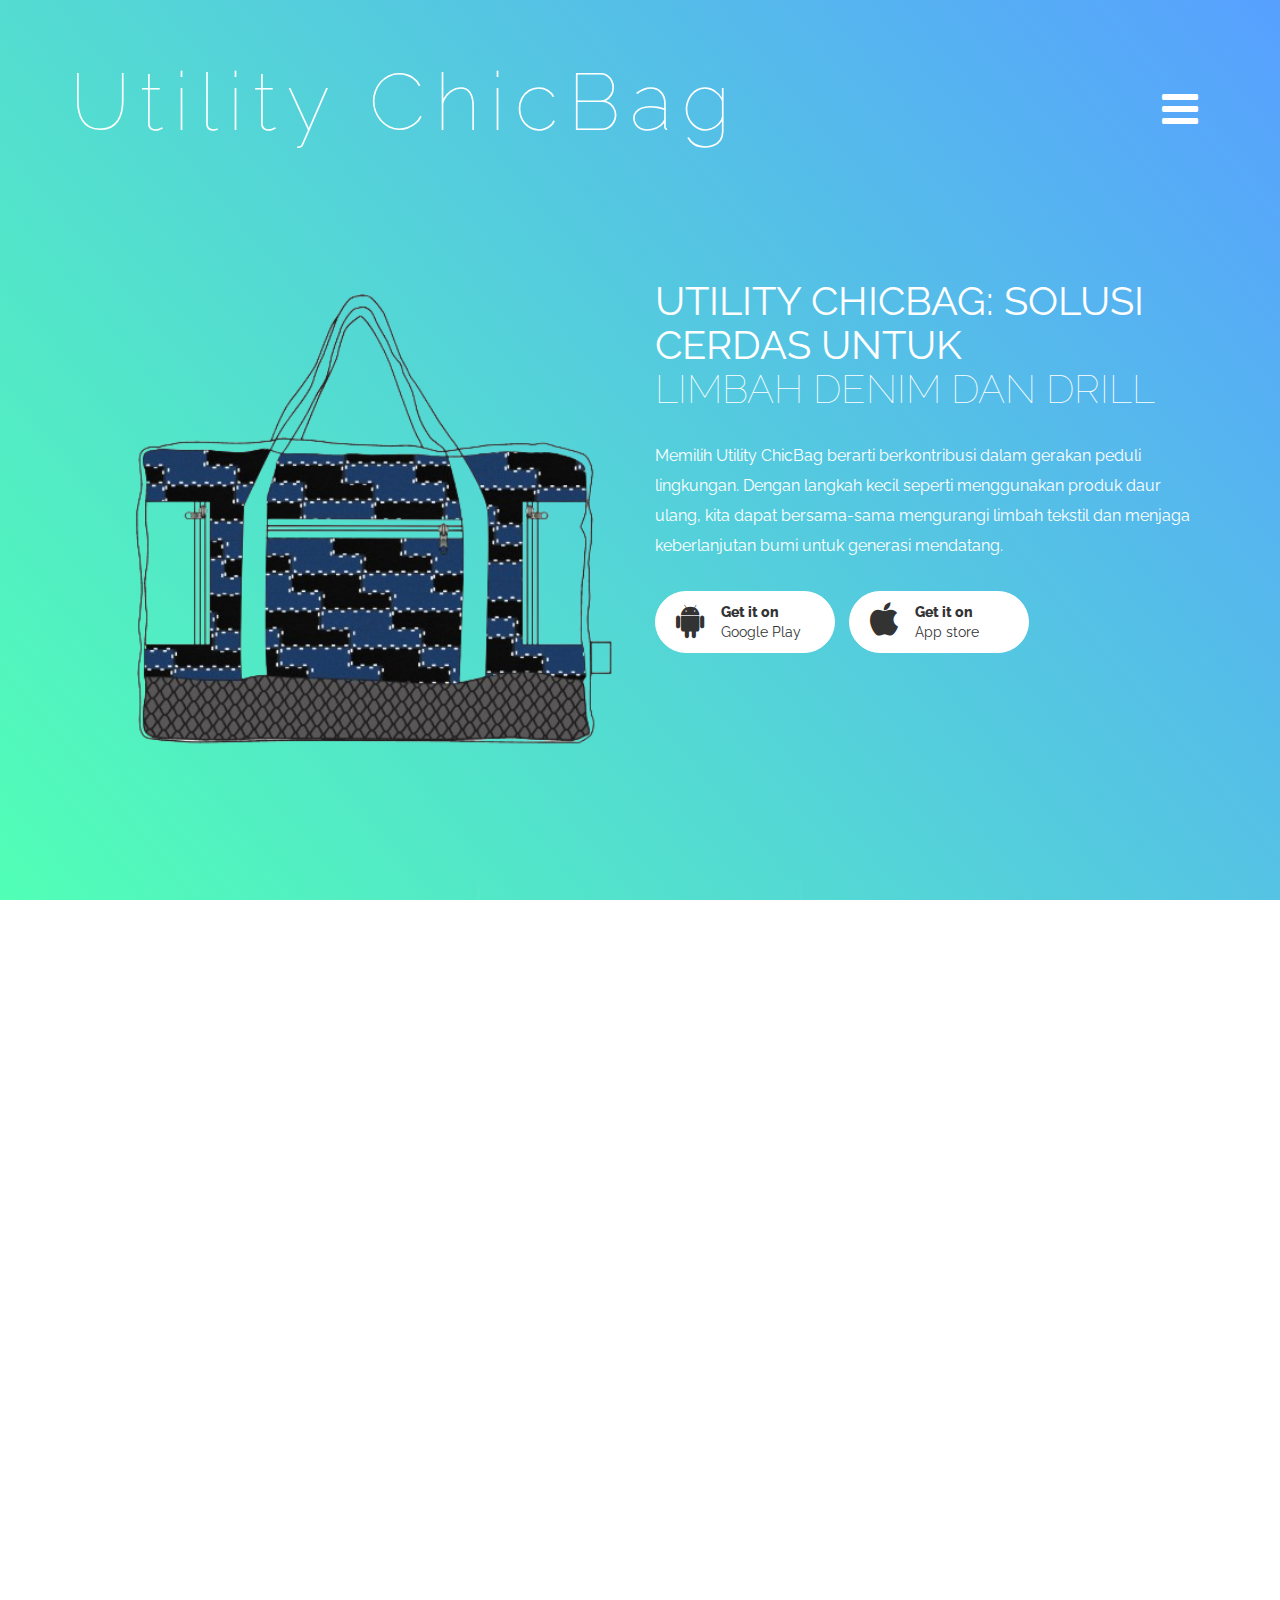
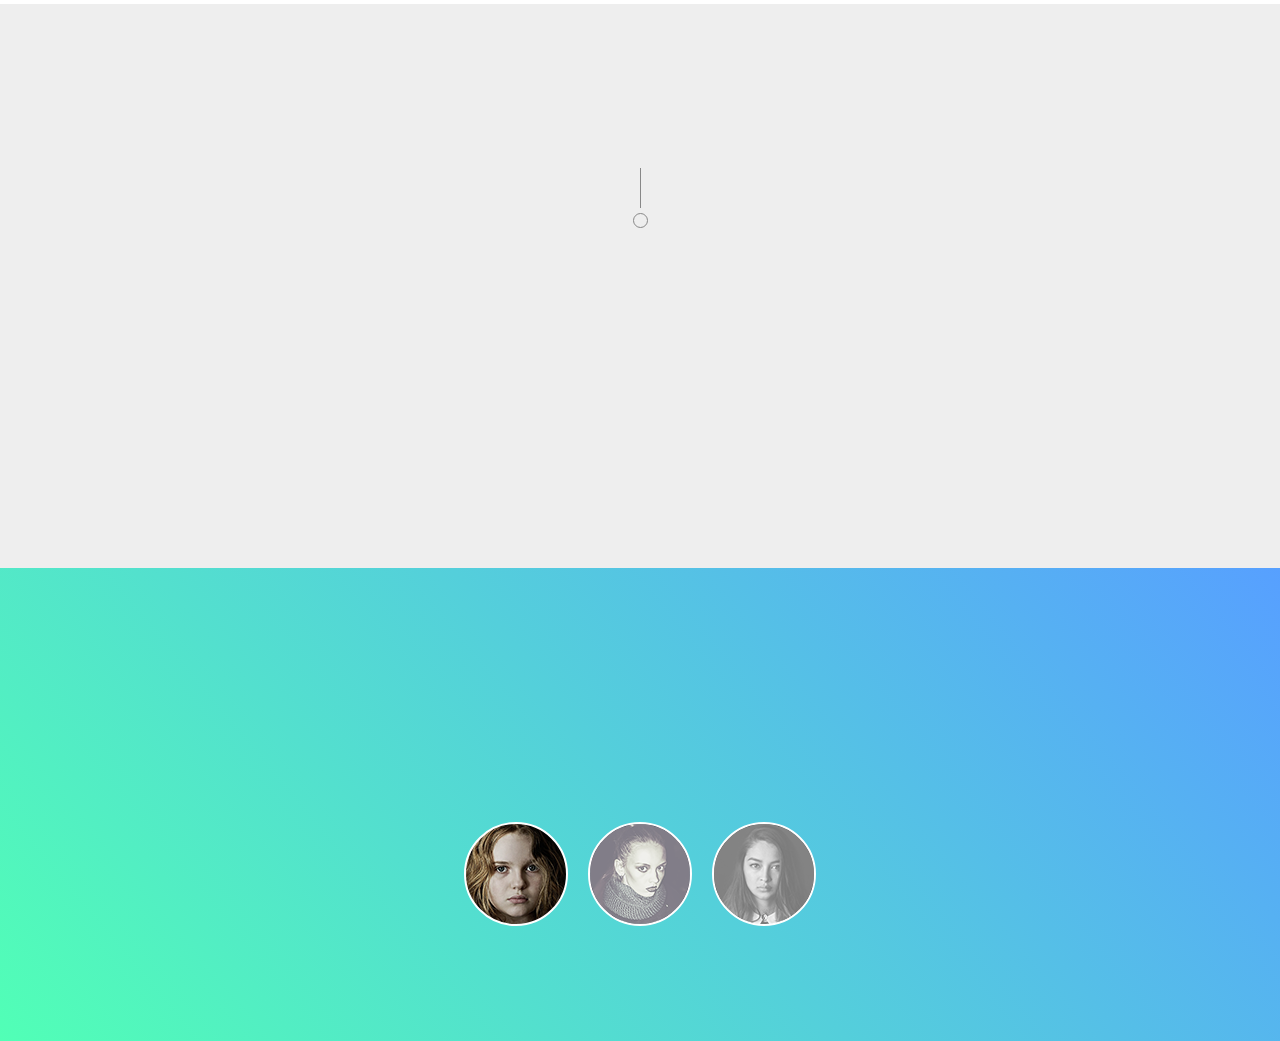
<file: index.html>
<!DOCTYPE html>
<html lang="en">
<head>

    <meta charset="utf-8">
    <meta http-equiv="X-UA-Compatible" content="IE=edge">
    <meta name="viewport" content="width=device-width, initial-scale=1">

    <title>Utility ChicBag</title>

    
    <link rel="stylesheet" href="css/bootstrap.min.css">
    <link rel="stylesheet" href="css/font-awesome.min.css">
    <link rel="stylesheet" href="css/owl.carousel.css">
    <link rel="stylesheet" href="css/owl.theme.css">
    <link rel="stylesheet" href="css/nivo-lightbox/nivo-lightbox.css">
    <link rel="stylesheet" href="css/nivo-lightbox/nivo-lightbox-theme.css">
    <link rel="stylesheet" href="css/animate.css">
    <link rel="stylesheet" href="css/style.css">


    <script src="js/modernizr.custom.js"></script>

</head>

<body>

    <a href="#header" id="back-to-top" class="top"><i class="fa fa-chevron-up"></i></a>
    <!-- HHHHHHHHHHHHHHHHHH        Preloader          HHHHHHHHHHHHHHHH -->
    <!-- <div id="preloader"></div> -->
    <!-- HHHHHHHHHHHHHHHHHH        Header          HHHHHHHHHHHHHHHH -->
    <section id="header" class="header">
        <div class="top-bar">
            <div class="container">
                <div class="navigation" id="navigation-scroll">
                        <div class="row">
                            <div class="col-md-11 col-xs-10">
                                <a href="index.html"><span id="logo"><strong class="strong"></strong>Utility ChicBag</span></a>
                            </div>
                            <div class="col-md-1 col-xs-2">
                                <p class="nav-button">
                                    <button id="trigger-overlay" type="button">
                                    <i class="fa fa-bars"></i>
                                    </button>
                                </p>
                            </div>
                        </div><!-- /.row -->
                    </div><!-- /.navigation -->
                </div><!--/.container-->
            </div><!--/.top-bar-->

        <div class="container">
            <div class="starting">
                <div class="row">
                    <div class="col-md-6">
                        <img src="TAS-removebg-preview.png" alt="LUCY" class="wow flipInY animated animated">
                    </div>
                    <div class="col-md-6">
                        <div class="banner-text">
                             <h2 class="animation-box wow bounceIn animated"><strong class="strong">Utility ChicBag: Solusi Cerdas untuk </strong><br>
                                Limbah Denim dan Drill</h2>
                            <p>
                                Memilih Utility ChicBag berarti berkontribusi dalam gerakan peduli lingkungan. Dengan langkah kecil seperti menggunakan produk daur ulang, kita dapat bersama-sama mengurangi limbah tekstil dan menjaga keberlanjutan bumi untuk generasi mendatang.
                            </p>
                            <a href="#" class="btn btn-download wow animated fadeInLeft">
                            <i class="fa fa-android pull-left"></i>
                            <strong>Get it on</strong>
                            <br/>Google Play </a>
                            <a href="#" class="btn btn-download wow animated fadeInRight">
                            <i class="fa fa-apple pull-left"></i>
                            <strong>Get it on</strong>
                            <br/>App store </a>   
                        </div> <!-- /.banner-text -->
                    </div>
                </div>
            </div>
            <!-- /.starting -->
        </div>
        <!-- /.container -->
    </section>
    <!-- /#header -->

   

    <!-- HHHHHHHHHHHHHHHHHH        Bigfeature         HHHHHHHHHHHHHHHH -->
    <section id="bigfeatures" class="img-block-3col wrapper">

        <div class="container">

            <div class="row">
                <div class="col-sm-4">
                    <ul class="item-list-right item-list-big">
                        <li class="wow fadeInLeft animated"> <i class="fa fa-film"></i> 
                            <h3>Ramah Lingkungan</h3>
                            <p>Utility ChicBag dibuat dari limbah denim dan drill yang didaur ulang, sehingga membantu mengurangi pencemaran lingkungan. Dengan memilih produk ini, Anda turut serta dalam upaya mengurangi limbah tekstil dan mendukung keberlanjutan ekosistem</p>
                        </li>
                        <li class="wow fadeInLeft animated"> <i class="fa fa-bolt"></i> 
                            <h3>Multifungsi dan Praktis</h3>
                            <p>Tas ini dirancang untuk berbagai kebutuhan, mulai dari membawa sepatu, perlengkapan olahraga, hingga barang-barang sehari-hari. Dengan desain yang fleksibel, Utility ChicBag cocok digunakan oleh siapa saja, baik untuk ke kantor, sekolah, maupun saat traveling</p>
                        </li>
                       
                    </ul>
                </div>
                <div class="col-sm-4 col-sm-push-4">
                    <ul class="item-list-left item-list-big">
                        <li class="wow fadeInRight animated"> <i class="fa fa-life-ring"></i>
                            <h3>Tahan Lama dan Kuat</h3>
                            <p>Denim dan drill dikenal sebagai bahan yang kuat dan tahan lama. Dengan pemrosesan yang tepat, Utility ChicBag memiliki daya tahan tinggi dan dapat digunakan dalam jangka waktu yang lama, mengurangi kebutuhan akan tas sekali pakai yang cepat rusak.</p>
                        </li>
                        <li class="wow fadeInRight animated"> <i class="fa fa-lock"></i>
                            <h3>Fashionable dan Unik</h3>
                            <p>Selain fungsional, tas ini juga memiliki desain yang menarik dan stylish. Setiap tas memiliki karakter unik karena dibuat dari bahan daur ulang dengan motif dan tekstur yang berbeda-beda, menjadikannya produk eksklusif yang tidak pasaran.</p>
                        </li>
                      
                    </ul>
                </div>
                <div class="col-sm-4 col-sm-pull-4 text-center">
                    <div class="animation-box wow bounceIn animated">
                        <img class="highlight-left wow animated" src="img/spark.png" height="192" width="48" alt=""> 
                        <img class="highlight-right wow animated" src="img/spark.png" height="192" width="48" alt="">
                        <img class="screen" src="TAS-removebg-preview.png" alt="" height="581" width="300">
                    </div>
                </div>
            </div>
        </div> <!-- /.container -->
    </section> <!-- /#bigfeatures -->

    <!-- HHHHHHHHHHHHHHHHHH        Speciality         HHHHHHHHHHHHHHHH -->
    <div id="speciality" class="wrapper">
        <div class="container">
            <h2 class="animation-box wow bounceIn animated">Tips Fashion dengan Utility ChicBag</h2>
            <div class="virticle-line"></div>
            <div class="circle"></div>
            <div class="row">
                <div class="col-sm-4 wow animated fadeInLeft">
                    <div class="special-icon">
                        <i class="fa fa-rocket"></i>
                    </div>
                    <h3>Gaya Kasual:</h3>
                    <p>Padukan Utility ChicBag dengan jeans dan kaos polos untuk tampilan santai yang tetap stylish.</p>
                </div>
                <div class="col-sm-4 animation-box wow bounceIn animated">
                    <div class="special-icon">
                        <i class="fa fa-usd"></i>
                    </div>
                    <h3>Tampilan Sporty</h3>
                    <p>Gunakan tas ini untuk membawa perlengkapan olahraga dan kenakan dengan pakaian aktif seperti legging dan sneakers.

                    </p>
                </div>
                <div class="col-sm-4 wow animated fadeInRight">
                    <div class="special-icon">
                        <i class="fa fa-cogs"></i>
                    </div>
                    <h3>Look Semi-Formal:</h3>
                    Kombinasikan dengan blazer dan celana chino untuk tampilan profesional yang tetap ramah lingkungan.
                </div>
            </div> <!-- /.row -->
        </div> <!-- /.container -->
    </div> <!-- /#speciality -->


    

    <!-- HHHHHHHHHHHHHHHHHHHH    Testimonial    HHHHHHHHHHHHHHHHHHHHHH -->
     <section id="testimonial" class="wrapper">
            <div class="container">
                <div class="row main_content">
                    <div class="col-md-8 col-md-offset-2">
                        <div id="client-speech" class="owl-carousel owl-theme">
                            <div class="item wow animated bounceInUp animated">
                                <!-- <img class="img-circle img-responsive center-block test-img" src="img/test1.png" alt="text"> -->
                                <p class="client-comment text-center">
                                    Industri tekstil adalah salah satu penyumbang limbah terbesar di dunia. Dengan meningkatnya produksi denim dan drill, limbah yang dihasilkan juga bertambah. Utility ChicBag hadir sebagai solusi dalam mengurangi dampak negatif industri fashion terhadap lingkungan. Dengan menggunakan bahan daur ulang, produk ini membantu mengurangi limbah, menghemat sumber daya, serta mengedukasi masyarakat tentang pentingnya fashion berkelanjutan.
                                </p>
                                <div class="row text-center">
                                    <p class="client-name text-center"></p>
                                </div>
                            </div>
                            <div class="item wow animated bounceInUp animated">
                                <!-- <img class="img-circle img-responsive center-block test-img" src="img/test2.png" alt="text"> -->
                                <p class="client-comment text-center">
                                    Industri tekstil adalah salah satu penyumbang limbah terbesar di dunia. Dengan meningkatnya produksi denim dan drill, limbah yang dihasilkan juga bertambah. Utility ChicBag hadir sebagai solusi dalam mengurangi dampak negatif industri fashion terhadap lingkungan. Dengan menggunakan bahan daur ulang, produk ini membantu mengurangi limbah, menghemat sumber daya, serta mengedukasi masyarakat tentang pentingnya fashion berkelanjutan.
                                </p>
                                <div class="row text-center">
                                    <p class="client-name text-center"></p>
                                </div>
                            </div>
                            <div class="item wow animated bounceInUp animated">
                                <!-- <img class="img-circle img-responsive center-block test-img" src="img/test3.png" alt="text"> -->
                                <p class="client-comment text-center">
                                    Industri tekstil adalah salah satu penyumbang limbah terbesar di dunia. Dengan meningkatnya produksi denim dan drill, limbah yang dihasilkan juga bertambah. Utility ChicBag hadir sebagai solusi dalam mengurangi dampak negatif industri fashion terhadap lingkungan. Dengan menggunakan bahan daur ulang, produk ini membantu mengurangi limbah, menghemat sumber daya, serta mengedukasi masyarakat tentang pentingnya fashion berkelanjutan.
                                </p>
                                <div class="row text-center">
                                    <p class="client-name text-center"></p>
                                </div>
                            </div>
                        </div>
                    </div>
                </div>
            </div>  
        </section>  <!-- clients -->

    <!-- HHHHHHHHHHHHHHHHHH      Development Team      HHHHHHHHHHHHHHHH -->

    



    
    


    <!-- HHHHHHHHHHHHHHHHHH        Open/Close          HHHHHHHHHHHHHHHH -->
    <div class="overlay overlay-hugeinc">
        <button type="button" class="overlay-close">Close</button>
        <nav>
        <ul>
            <li class="hideit"><a href="#header">Home</a></li>
            <li class="hideit"><a href="#bigfeatures">Feature</a></li>
            <li class="hideit"><a href="#speciality">Speciality</a></li>
            <li class="hideit"><a href="#gallery">Gallery</a></li>
            <li class="hideit"><a href="#testimonial">Testimonial</a></li>
            <!-- <li class="hideit"><a href="#team">Team</a></li> -->
            <li class="hideit"><a href="#contact">Contact Us</a></li>
        </ul>
        </nav>
    </div>
    <script src="js/jquery-1.11.2.min.js"></script>
    <script src="js/wow.min.js"></script>
    <script src="js/owl-carousel.js"></script>
    <script src="js/nivo-lightbox.min.js"></script>
    <script src="js/smoothscroll.js"></script>
    <!--<script src="js/jquery.ajaxchimp.min.js"></script>-->
    <script src="js/bootstrap.min.js"></script>
    <script src="js/classie.js"></script>
    <script src="js/script.js"></script>
    <script>
        new WOW().init();
    </script>
    <script>
        $(document).ready(function(){
            $(".hideit").click(function(){
                $(".overlay").hide();
            });
            $("#trigger-overlay").click(function(){
                $(".overlay").show();
            });
        });
    </script>
    <script>
        $(document).ready(function(){

          var kawa = $('.top-bar');
          var back = $('#back-to-top');
          function scroll() {
             if ($(window).scrollTop() > 700) {
                kawa.addClass('fixed');
                back.addClass('show-top');

             } else {
                kawa.removeClass('fixed');
                back.removeClass('show-top');
             }
          }

          document.onscroll = scroll;
        });
    </script>
    <!--HHHHHHHHHHHH        Smooth Scrooling     HHHHHHHHHHHHHHHH-->
    <script>
        $(function() {
          $('a[href*=#]:not([href=#])').click(function() {
            if (location.pathname.replace(/^\//,'') == this.pathname.replace(/^\//,'') && location.hostname == this.hostname) {
              var target = $(this.hash);
              target = target.length ? target : $('[name=' + this.hash.slice(1) +']');
              if (target.length) {
                $('html,body').animate({
                  scrollTop: target.offset().top
                }, 1000);
                return false;
              }
            }
          });
        });
    </script>
</body>
</html>
</file>
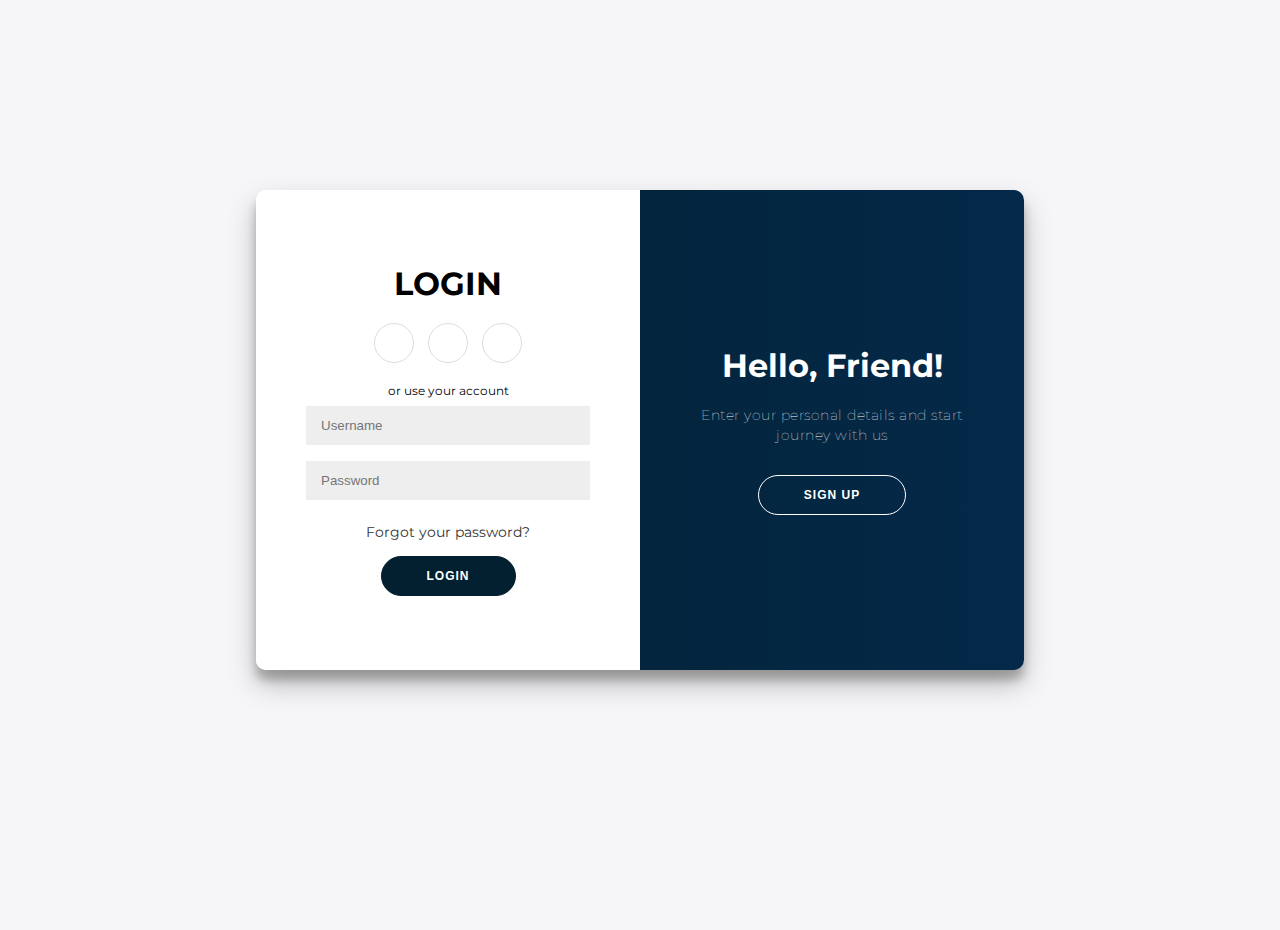
<file: Login.html>
<!DOCTYPE html>
<html lang="en">
<head>
    <meta charset="UTF-8">
    <meta name="viewport" content="width=device-width, initial-scale=1.0">
    <link rel="stylesheet" href="Login.css">
    <title>Login & Signup</title>
</head>
<body>
<div class="container" id="container">
    <div class="form-container sign-up-container" id="sign-up-container">
        <form action="Login.html" method="POST">
            <h1>Create Account</h1>
            <span>or use your email for registration</span><br><b></b>
            <input type="text" placeholder="Name" name="NamaLengkap" required />
            <input type="text" placeholder="Username" name="Username" required />
            <input type="password" placeholder="Password" name="Password" required />
            <input type="password" placeholder="Confirm Password" name="ConfirmPassword" required /><br>
            <button type="submit" name="signup">Sign Up</button>
        </form>
    </div>
    <div class="form-container sign-in-container" id="sign-in-container">
        <form id="loginForm" action="#" method="POST">
            <h1>LOGIN</h1>
            <div class="social-container">
                <a href="#" class="social"><i class="fab fa-facebook-f"></i></a>
                <a href="#" class="social"><i class="fab fa-google-plus-g"></i></a>
                <a href="#" class="social"><i class="fab fa-linkedin-in"></i></a>
            </div>
            <span>or use your account</span>
            <input type="text" id="loginUsername" placeholder="Username" name="Username" required />
            <input type="password" id="loginPassword" placeholder="Password" name="Password" required />
            <a href="#">Forgot your password?</a>
            <button type="button" id="loginButton" name="login">LOGIN</button>
        </form>
    </div>
    <div class="overlay-container">
        <div class="overlay">
            <div class="overlay-panel overlay-left">
                <h1>Welcome Back!</h1>
                <p>To keep connected with us please login with your personal info</p>
                <button class="ghost" id="signIn">Sign In</button>
            </div>
            <div class="overlay-panel overlay-right">
                <h1>Hello, Friend!</h1>
                <p>Enter your personal details and start journey with us</p>
                <button class="ghost" id="signUp">Sign Up</button>
            </div>
        </div>
    </div>
</div>

<script>
    // Fungsi untuk menangani login
    document.getElementById('loginButton').addEventListener('click', function () {
        // Ambil nilai input username dan password
        const username = document.getElementById('loginUsername').value;
        const password = document.getElementById('loginPassword').value;

        // Contoh validasi sederhana
        if (username === "user" && password === "user") {
            // Jika login berhasil, arahkan ke Home.html
            window.location.href = "Home.html";
        } else {
            // Jika login gagal, tampilkan pesan error
            alert("Username atau password salah!");
        }
    });
</script>

<script src="login.js"></script>
</body>
</html>
</file>
<file: css/style.css>
/*HHHHHHHHHHHHHHHHHHHHHHHHHHHHHHHHHHHHHHH
HH				Imports
HHHHHHHHHHHHHHHHHHHHHHHHHHHHHHHHHHHHHHH*/
@import url(http://fonts.googleapis.com/css?family=Raleway:400,100,300,500,700);


/*HHHHHHHHHHHHHHHHHHHHHHHHHHHHHHHHHHHHHHH
HH				Global
HHHHHHHHHHHHHHHHHHHHHHHHHHHHHHHHHHHHHHH*/
body{
	font-family: Raleway;
    position: relative;
}
.top{
    display: none;
    background: rgb(81, 255, 182);
    color: #fff;
    padding: 5px 10px;
    font-size: 22px;
    position: fixed;
    bottom: 45px;
    right: 35px;
}
.show-top{
    display: block;
    z-index: 99;
    transition: 2s;
}
.top:hover{
    background: rgb(87, 160, 255);
}
h1{
	font-weight: 100;
	font-size: 40px;
	text-transform: uppercase;
	color: #fff;
	letter-spacing: 10px;
}
 h2{
	font-weight: 100;
	font-size: 40px;
	text-transform: uppercase;
	color: #fff;
}
ul{
    list-style: none;
}
#trigger-overlay:hover, a:focus, a:hover {
	color: inherit;
	text-decoration: none;
    transition: .8s;
}
p{
	font-size: 16px;
}
.wrapper{
	padding: 75px 0px;
}

.virticle-line{
    height: 40px;
    width: 1px;
    background: #888;
    margin: 15px auto 5px;
}
.circle{
    height: 15px;
    width: 15px;
    border: 1px solid #888;
    border-radius: 100%;
    margin: 0px auto 50px;
}
/*HHHHHHHHHHHHHHHHHHHHHHHHHHHHHHHH
HH 		Overlay style
HHHHHHHHHHHHHHHHHHHHHHHHHHHHHHHH*/
.overlay {
	position: fixed;
	width: 100%;
	height: 100%;
	top: 0;
	left: 0;
    z-index: 9999;
	background: linear-gradient(50deg, rgb(81, 255, 182), rgb(87, 160, 255));
}
.overlay .overlay-close {
    width: 50px;
    height: 50px;
    position: absolute;
    right: 110px;
    top: 85px;
	overflow: hidden;
	border: none;
	background: url(../img/cross.png) no-repeat center center;
	text-indent: 200%;
	color: transparent;
	outline: none;
	z-index: 100;
}
.overlay nav {
	text-align: center;
	position: relative;
	top: 50%;
	height: 60%;
	font-size: 54px;
	-webkit-transform: translateY(-50%);
	transform: translateY(-50%);
}
.overlay ul {
	list-style: none;
	padding: 0;
	margin: 0 auto;
	display: inline-block;
	height: 100%;
	position: relative;
}
.overlay ul li {
	display: block;
	height: 20%;
	height: calc(100% / 5);
	min-height: 54px;
}
.overlay ul li a {
	font-weight: 300;
	display: block;
	color: #fff;
	-webkit-transition: color 0.2s;
	transition: color 0.2s;
}
.overlay ul li a:hover,
.overlay ul li a:focus {
	color: #e3fcb1;
}
.overlay-hugeinc {
	opacity: 0;
	visibility: hidden;
	-webkit-transition: opacity 0.5s, visibility 0s 0.5s;
	transition: opacity 0.5s, visibility 0s 0.5s;
}
.overlay-hugeinc.open {
	opacity: 1;
	visibility: visible;
	-webkit-transition: opacity 0.5s;
	transition: opacity 0.5s;
}
.overlay-hugeinc nav {
	-webkit-perspective: 1200px;
	perspective: 1200px;
}
.overlay-hugeinc nav ul {
	opacity: 0.4;
	-webkit-transform: translateY(-25%) rotateX(35deg);
	transform: translateY(-25%) rotateX(35deg);
	-webkit-transition: -webkit-transform 0.5s, opacity 0.5s;
	transition: transform 0.5s, opacity 0.5s;
}
.overlay-hugeinc.open nav ul {
	opacity: 1;
	-webkit-transform: rotateX(0deg);
	transform: rotateX(0deg);
}
.overlay-hugeinc.close nav ul {
	-webkit-transform: translateY(25%) rotateX(-35deg);
	transform: translateY(25%) rotateX(-35deg);
}

/*HHHHHHHHHHHHHHHHHHHHHHHHHHHHHHHHHHHHHHH
HH              Preloader
HHHHHHHHHHHHHHHHHHHHHHHHHHHHHHHHHHHHHHH*/
#preloader {
    position:fixed;
    left:0;
    top:0;
    z-index:99999999999;
    width:100%;
    height:100%;
    overflow:visible;
    background: #fff url('../img/Intersection.gif') no-repeat center center;
    background-size: 100px 100px;
    }

/*HHHHHHHHHHHHHHHHHHHHHHHHHHHHHHHHHHHHHHH
HH				Header
HHHHHHHHHHHHHHHHHHHHHHHHHHHHHHHHHHHHHHH*/
.header{
	height: 100vh;
	background: linear-gradient(50deg, rgb(81, 255, 182), rgb(87, 160, 255));
    padding: 45px 0px;
}
#logo {
	font-size: 80px;
	letter-spacing: 10px;
	font-weight: 100;
	color: white;
	display: inline-block;
	padding: 0px;
    float: left;
}
a#logo:hover{
	text-decoration: none;
}
.strong{
	font-weight: 400;
}
.header img{
	width: 100%;
}
.top-bar{
    width: 100%;
}
.fixed {
    position: fixed;
    background: rgb(87, 160, 255);
    top: 0;
    z-index: 99;
    transition: 1s;
}
.fixed #logo{
    font-size: 60px;
}
.fixed .nav-button{
    margin: 15px 0px;
}
.nav-button{
	max-width: 600px;
	margin: 35px 0px;
}
.nav-button button{
	border: none;
	outline: none;
	display: inline-block;
	color: #fff;
	border-radius: 0px;
	cursor: pointer;
	background-color: transparent;
	float: right;
	font-size: 42px;
	/*border: 1px solid white;*/
	padding: 0px 12px;
}
.nav-button button:hover{
	color: rgb(87, 160, 255);
	background-color: white;
}
.navbar-white {
      background-color: #fff !important;
      transition: background 0.5s ease-out;
      box-shadow: 0px 0px 10px #39c;
}
.starting img{
	margin-top: 110px;
}
.banner-text{
    margin-top: 100px;
}
.starting p{
	padding: 20px 0px;
	color: #fff;
	line-height: 30px;
}
.btn.btn-download {
    padding: 10px;
    background: white;
    border-radius: 50px;
    width: 180px;
    text-align: left;
    color: #333333;
    border: 1px solid white;
    margin-right: 10px;
}
.btn.btn-download:hover{
    color: #fff;
    background-color: transparent;
}

.btn.btn-download i {
    width: 20px;
    font-size: 36px;
    margin-left: 10px;
    margin-right: 25px;
}

.btn.btn-download strong {
    font-weight: 800;
}
/*HHHHHHHHHHHHHHHHHHHHHHHHHHHHHHHHHHHHHHH
HH              Video
HHHHHHHHHHHHHHHHHHHHHHHHHHHHHHHHHHHHHHH*/
#video{
    text-align: center;
    color: #333;
}
#video h2{
    color: #333;
}
#video p{
    margin-top: 40px;
}
.video{
    margin: 0 auto;
}
/*HHHHHHHHHHHHHHHHHHHHHHHHHHHHHHHHHHHHHHH
HH              Bigfeature
HHHHHHHHHHHHHHHHHHHHHHHHHHHHHHHHHHHHHHH*/
#bigfeatures li i{
    color: #999;
    font-size: 24px;
    text-align: center;
    height: 50px;
    width: 50px;
    border: 1px solid #999;
    border-radius: 100%;
    padding-top: 12px;
}
.item-list-right li {
    padding:0 70px 20px 0;
    position:relative;
    text-align:right;
}
.item-list-right li i {
    font-size:32px;
    position:absolute;
    right:0;
    top:0;
}
.item-list-left li {
    padding:0 0px 20px 60px;
    position:relative;
    text-align:left;
}
.item-list-left li i {
    font-size:32px;
    position:absolute;
    left:0;
    top:0;
}
.item-list-right h3,.item-list-left h3 {
    margin:0 0 25px 0;
    font-weight:300;
}
.item-list-left.item-list-big li {
    padding:0 0px 20px 70px;
}
.item-list-big li i {
    font-size:48px;
}
.item-list-right li:last-child,.item-list-left li:last-child {
    padding-bottom:0;
}
#bigfeatures .screen {
    width: 400px;
    max-width:110%;
    height:auto;
}
#bigfeatures i {
    color:#41A1E1;
}
@media (max-width:1200px) and (min-width:767px) {
    #bigfeatures i {
        display:none;
    }
    .item-list-right.item-list-big li,.item-list-left.item-list-big li {
        padding:0 0px 40px 0px;
    }
}
@media (max-width:992px) and (min-width:767px) {
    .item-list-right.item-list-big li,.item-list-left.item-list-big li {
        font-size:14px;
    }
    .item-list-right h3,.item-list-left h3 {
        font-size:22px;
    }
    .item-list-right li:last-child,.item-list-left li:last-child {
        padding-bottom:0;
    }
}
@media all and (max-width:767px) {
    .item-list-right li i {
        right:auto;
        left:0;
    }
    .item-list-left li:last-child {
        margin-bottom:60px;
    }
}
.animation-box {
    display:inline-block;
    position:relative;
}
@-webkit-keyframes highlight-left {
    0% {
        opacity:0;
        top:100%;
        -webkit-transform:scale(0);
    }
    70% {
        opacity:1;
        -webkit-transform:scale(1);
    }
    100% {
        opacity:0;
        top:0;
        -webkit-transform:scale(0);
    }
}
@keyframes highlight-left {
    0% {
        opacity:0;
        top:100%;
        transform:scale(0);
    }
    70% {
        opacity:1;
        transform:scale(1);
    }
    100% {
        opacity:0;
        top:0;
        transform:scale(0);
    }
}
.highlight-left {
    position:absolute;
    animation:highlight-left 2s ease-in 0s infinite;
    -webkit-animation:highlight-left 2s ease-in 0s infinite;
    left:-5px;
    margin-top:-100px;
}
@-webkit-keyframes highlight-right {
    0% {
        opacity:0;
        top:0;
        -webkit-transform:scale(0)
    }
    70% {
        opacity:1;
        -webkit-transform:scale(1)
    }
    100% {
        opacity:0;
        top:100%;
        -webkit-transform:scale(0)
    }
}
@keyframes highlight-right {
    0% {
        opacity:0;
        top:0;
        transform:scale(0)
    }
    70% {
        opacity:1;
        transform:scale(1)
    }
    100% {
        opacity:0;
        top:100%;
        transform:scale(0)
    }
}
.highlight-right {
    position:absolute;
    animation:highlight-right 2s ease-in 0s infinite;
    -webkit-animation:highlight-right 2s ease-in 0s infinite;
    right:-5px;
    margin-top: -100px;
}

/*HHHHHHHHHHHHHHHHHHHHHHHHHHHHHHHHHHHHHHHHHHHHHHHH
HH              Speciality
HHHHHHHHHHHHHHHHHHHHHHHHHHHHHHHHHHHHHHHHHHHHHHHH*/
#speciality{
    background: #eee;
    text-align: center;
    color: #333;
}
#speciality h2{
    color: #333;
}
#speciality h3{
    text-transform: uppercase;
}
.special-icon{
    color: #888;
    border: 1px solid #888;
    border-radius: 100%;
    width: 50px;
    height: 50px;
    padding-top: 15px;
    display: inline-block;
    margin: 15px 0px;
}
#speciality .container .row .col-sm-4:nth-child(2){
    border-right: 1px solid #888;
    border-left: 1px solid #888;

}
/*HHHHHHHHHHHHHHHHHHHHHHHHHHHHHHHHHHHHHHHHHHHHHHHH
HH              Features
HHHHHHHHHHHHHHHHHHHHHHHHHHHHHHHHHHHHHHHHHHHHHHHH*/
.features-list{
    margin: 20px 10px;
}
.features-list-left{
    text-align: right;
    margin: 20px 10px;
}
.features-list ul.right li{
    padding: 10px 0px;
}
.features-list-left ul.left li{
    padding: 10px 0px;
    text-align: right;
}
.features-list ul.right{
    padding: 40px;
    margin-left: -40px;
}
.features-list-left ul.left{
    padding: 40px;
    margin-right: -40px;
}
.left-img{
    margin-right: -15px;
}
.right-img{
    margin-left: -15px;
}
/*HHHHHHHHHHHHHHHHHHHHHHHHHHHHHHHHHHHHHHHHHHHHHHHH
HH              Screenshots
HHHHHHHHHHHHHHHHHHHHHHHHHHHHHHHHHHHHHHHHHHHHHHHH*/
#gallery{
    background: #e7e7e7;
}
#gallery h2{
    display: none;
}
#gallery {
    position: relative;
}
#gallery .virticle-line, #gallery .circle{
    display: none;
}
#screenshots .item {
    padding:0px 0px;
    margin:10px;
    color:#FFF;
    -webkit-border-radius:3px;
    -moz-border-radius:3px;
    border-radius:3px;
    text-align:center;
    display:block;
}
.img_res{
    max-width: 200px;
}
.customNavigation {
    text-align:center;
}

.customNavigation a {
    -webkit-user-select:none;
    -khtml-user-select:none;
    -moz-user-select:none;
    -ms-user-select:none;
    user-select:none;
    -webkit-tap-highlight-color:rgba(0,0,0,0);
}
.gallery-nav {
    width: 42px;
    height: 42px;
    background: #fff;
    font-size: 28px;
    line-height: 0;
    border: 2px solid;
    border-radius: 100%;
    color: rgb(87, 160, 255);
    padding: 6px 9px;
}
.gallery-nav:hover,.gallery-nav:focus,.gallery-nav:active {
    color:#fff;
    background: rgb(87, 160, 255);
    border-color: rgb(87, 160, 255);
}
.customNavigation{
    top: 40%;
    position: absolute;
    display: block;
    width: 100%;
}
a.prev{
	float: left;
    margin-left: 10px;
    padding-left: 6px;
}
a.next{
	float: right;
    margin-right: 10px;
    padding-left: 12px;
}


/*HHHHHHHHHHHHHHHHHHHHHHHHHHHHHHHHHHHHHHHHHHHHHHHH
HH              Development Team
HHHHHHHHHHHHHHHHHHHHHHHHHHHHHHHHHHHHHHHHHHHHHHHH*/
#team{
    text-align: center;
    color: #333;
}
#team h2{
    color: #333;
}
#team img{
    width: 200px;
    margin-bottom: 20px;
    position: relative;
    display: block;
    margin: 0px auto;
}
.img-hover{
    display: none;
    width: 200px;
    height: 213px;
    position: absolute;
    margin: 0px auto;
}
#team .icon-m{
    position: absolute;
    width: 30px;
    right: 0px;
    bottom: 0px;
}
#team .icon-p{
    position: absolute;
    width: 30px;
    top: 185px;
    left: 185px;
}
#team .col-md-2:hover .img-hover{
    display: block;
    background: rgba(0, 0, 0, .7);
    top: 0;
    cursor: pointer;
    margin: 0px auto;
}
#team .col-md-2:hover .icon-m{
    display: block;
}
ul.social-icon{
    padding: 0px;
    margin-top: 95px;
}
ul.social-icon li{
    display: inline-block;
    margin: 5px;
}
ul.social-icon i {
    color:#333;
    background: #fff;
    border-radius:100%;
    display:block;
    width: 30px;
    height: 30px;
    padding: 8px;
}
ul.social-icon li a {
    display:block;
}
.social-icon ul li a i{
    color: white;
    border-color: white;
}
/*HHHHHHHHHHHHHHHHHHHHHHHHHHHHHHHHHHHHHHHHHHHHHH
HH 				Testimonial
HHHHHHHHHHHHHHHHHHHHHHHHHHHHHHHHHHHHHHHHHHHHHHH*/
#testimonial{
	background: linear-gradient(50deg, rgb(81, 255, 182), rgb(87, 160, 255));
    color: white;
    padding: 100px 0px;
    /*position: relative;*/
}
#testimonial h3{
    color: white;
}
#testimonial hr{
    border-color: white;
}
/*.item .test-img{
    width: 100px;
}*/
.owl-theme .owl-controls .owl-page span {
    border: 1px solid white;
    border-radius: 100%;
    height: 100px;
    width: 100px;
    border: 1px;
    padding: 0px;
    margin: 0px;
    background-color: #eee;
}
.owl-theme .owl-controls .owl-page{
    border-radius: 100%;
    border: 2px solid #fff;
    margin: 10px;
   /* position: absolute;
    top: -25px;*/
}
.owl-theme .owl-controls .owl-page span:hover{
    background-color: transparent;
}
.owl-theme .owl-controls .active span{
    background-color: transparent;
}
.owl-theme .owl-controls .owl-page:nth-child(1) {
    background: url(../img/test1.png) center ;
    background-size: 100px 100px;
}
.owl-theme .owl-controls .owl-page:nth-child(2) {
    background: url(../img/test2.png) center;
    background-size: 100px 100px;
}
.owl-theme .owl-controls .owl-page:nth-child(3) {
    background: url(../img/test3.png) center;
    background-size: 100px 100px;
}

/*HHHHHHHHHHHHHHHHHHHHHHHHHHHHHHHHHHHHHHHHHHHHHHHH
HH              Pricing table
HHHHHHHHHHHHHHHHHHHHHHHHHHHHHHHHHHHHHHHHHHHHHHHH*/

#pricing{
    position: relative;
    height: 100%;
    background: linear-gradient(50deg, rgb(81, 255, 182), rgb(87, 160, 255));
}
ul.pricing-table {
    display:block;
    width:100%;
}
ul.pricing-table:after {
    display:block;
    content:"";
    clear:both;
}
ul.pricing-table>li {
    display:block;
    position:relative;
    z-index:1;
    float:left;
    width:30.66666%;
    background:#fff;
    color:#444;
    margin:0 4% 0 0;
    padding:15px;
    text-align:center;
}
ul.pricing-table>li:last-child {
    margin-right:0;
}

ul.pricing-table .benefits-list{
    padding: 0px;
}
ul.pricing-table .stamp {
    position:absolute;
    right:-20px;
    top:60px;
    height:80px;
    width:80px;
    padding:10px;
    border-radius:50%;
    overflow:hidden;
    font-size:12px;
    background:#fff;
    border:1px solid #eee;
    text-transform:uppercase;
    line-height:1;
    font-weight:bold;
    letter-spacing:0px;
}
ul.pricing-table .stamp i {
    display:block;
    padding:0 0 4px 0;
    font-size:27px;
}
ul.pricing-table h3 {
    display:block;
    padding:30px 5px 30px 5px;
    margin:0;
    border-radius:5px 5px 0 0;
    border-bottom:2px dotted #eee;
    color:#444;
}
ul.pricing-table li.silver h3 {
    background:#eee;
    color:#888;
    border-bottom:2px dotted #eee;
}
ul.pricing-table li.silver .stamp {
    color:#888;
    border:1px solid #888;
}
ul.pricing-table li.gold h3 {
    background:#fff29d;
    color:#a98815;
    border-bottom:2px dotted #fff29d;
}
ul.pricing-table li.gold .stamp {
    color:#a98815;
    border:1px solid #a98815;
    text-align:center;
}
ul.pricing-table span {
    display:block;
    font-size:40px;
    font-weight:bold;
    color:#222;
    padding:30px 0;
    line-height:1.3;
}
ul.pricing-table span small {
    font-size:14px;
    font-weight:normal;
    color:#ccc;
    display:block;
    line-height:1;
}
ul.pricing-table .benefits-list {
    margin:0 0 30px 0;
}
ul.pricing-table .benefits-list li {
    padding:5px 0;
}
ul.pricing-table .benefits-list li.not {
    text-decoration:line-through;
    color:#ddd;
}
ul.pricing-table a.buy {
    display:block;
    padding:15px;
    font-size:28px;
    background:#f2f2f2;
    border-radius:0 0 5px 5px;
    color:#444;
    text-align:center;
}
ul.pricing-table a.buy:hover .ion-ios-cart-outline:before {
    content: "\f3d6";
}
.bg-color-grad {
    background:#00aeff;
    background:-moz-linear-gradient(top,#00aeff 0%,#00e0a4 100%);
    background:-webkit-gradient(linear,left top,left bottom,color-stop(0%,#00aeff),color-stop(100%,#00e0a4));
    background:-webkit-linear-gradient(top,#00aeff 0%,#00e0a4 100%);
    background:-o-linear-gradient(top,#00aeff 0%,#00e0a4 100%);
    background:-ms-linear-gradient(top,#00aeff 0%,#00e0a4 100%);
    background:linear-gradient(to bottom,#00aeff 0%,#00e0a4 100%);
    filter:progid:DXImageTransform.Microsoft.gradient( startColorstr='#00aeff',endColorstr='#00e0a4',GradientType=0 );
}


/*HHHHHHHHHHHHHHHHHHHHHHHHHHHHHHHHHHHHHHHHHHHHHHHH
HH              Contact Us
HHHHHHHHHHHHHHHHHHHHHHHHHHHHHHHHHHHHHHHHHHHHHHHH*/
#contact{
    text-align: left;
    background-color: #e7e7e7;
}
#contact i {
    width: 60px;
    height: 100px;
    border-radius: 30px;
    border: 2px solid #fff;
    color: #fff;
    font-size: 40px;
    display: inline-block;
    margin-right: 20px;
    margin-top: 12px;
    padding: 30px 0;
    text-align: center;
    float: left;
}
.contact-item:hover i{
    background-color: #39c;
    transition: .8s;
    border: 2px solid #e7e7e7 !important;
    /*background: linear-gradient(90deg, rgb(81, 255, 182), rgb(87, 160, 255));*/
}
.contact{
    font-size: 15px;
}
.form h3{
    margin-left: 15px;
}
.form .message{
    margin: 0px 15px;
    height: 180px;
    width: 98%;
}
.btn-sub {
    width: 170px;
    height: 50px;
    border-radius: 0px;
    color: white;
    background-color: rgb(87, 160, 255);
    padding: 15px 10px;
    margin: 10px 30px;
    border-color: rgb(87, 160, 255);
    margin-bottom: 45px;
    text-transform: uppercase;
    font-weight: 700;
}
.btn-sub:hover{
    background-color: rgb(81, 255, 182);
    border-color: rgb(81, 255, 182);
    color: white;
    transition: .8s;
}
input[type="username"]:focus, input[type="email"]:focus, input[type="text"]:focus{
    border-color: rgb(81, 255, 182);
    box-shadow: none;
}
input.form-control, .message {
    border-radius: 0px;
}
/*HHHHHHHHHHHHHHHHHHHHHHHHHHHHHHHHHHHHHHHHHHHHHHHH
HH              Footer Section
HHHHHHHHHHHHHHHHHHHHHHHHHHHHHHHHHHHHHHHHHHHHHHHH*/

#footer {
    /*background: linear-gradient(180deg, rgb(0, 190, 111), rgb(87, 160, 255));*/
    background-color: #39c;
    color:white;
    padding:40px 0;
}
#footer .credits a {
    color:#fff;
    text-decoration:underline;
}
.credits{
   	padding-bottom: 5px;
}
ul.social-icons{
  padding: 0;
}
ul.social-icons li {
    display:inline-block;
    margin:5px;
    font-size:35px;
}
.copyright {
    margin-top:40px;
    border-top:1px solid rgba(255,255,255,0.31);
    padding-top:40px;
}
ul.social-icons i {
    color:white;
    border-radius:100%;
    display:block;
    width: 50px;
    height: 50px;
    padding: 9px;
}
ul.social-icons li a {
    display:block;
}
.footer-logo h1 {
    color: white;
}
.social-icons ul li a i{
	color: white;
	border-color: white;
}
.facebook a:hover i {
    color:#fff;
    background-color:#3B5998;
}
.twitter a:hover i {
    color:#fff;
    background-color: #2A80BA;
}
.linkedin a:hover i {
    color:#fff;
    background-color:#007bb6;
}
.googleplus a:hover i {
    color:#fff;
    background-color:#dd4b39;
}
.github a:hover i {
    color:#fff;
    background-color: #444;
}
.back-to-top {
    cursor: pointer;
    position: fixed;
    bottom: 20px;
    right: 20px;
    display:none;
    border-radius: 0;
    opacity: 0.75;
}



/*HHHHHHHHHHHHHHHHHHHHHHHHHHHHHHHHHHHHHHHHHHHHHHHH
HH 				Media Quiry
HHHHHHHHHHHHHHHHHHHHHHHHHHHHHHHHHHHHHHHHHHHHHHHH*/


@media screen and (max-height: 30.5em) {
	.overlay nav {
		height: 70%;
		font-size: 34px;
	}
	.overlay ul li {
		min-height: 34px;
	}
}
@media (max-width: 966px){
    .header{
        height: 100%;
    }
    .header img{
        display: none;
    }
    .img-hover{
        left: 0;
        right: 0;
    }
    #gallery h2{
        display: block;
        color: black;
        text-align: center;
    }
    #gallery .virticle-line, #gallery .circle{
        display: block;
    }
    #team .icon-p{
        left: 231px;
    }
    /*#speciality .container .row .col-sm-4:nth-child(2){
        border-right: 2px solid #888;
    }*/
    #contact i{
        color: #9d9d9d;
        border-color: #9d9d9d;
    }
    #contact .col-sm-6:hover i{
        background-color: #39c;
        color: #fff;
        border-color: #fff;
    }
    h3{
        font-weight: 500 !important;
    }
    #bigfeatures li i{
        display: none;
    }
    .form .message{
        width: 96%;
    }
}
@media (max-width: 480px){
    h2{
        font-size: 35px;
    }
    .wrapper{
        padding: 35px 0px;
    }
    .header{
		text-align: center;
        padding: 10px 0px;
	}
    .banner-text {
        margin-top: 50px;
    }
    .btn.btn-download{
        margin-right: 5px;
        width: 133px;
        margin-bottom: 30px;
    }
    .btn.btn-download i {
        font-size: 36px;
        margin-right: 16px;
        margin-left: 0px;
    }
	.overlay .overlay-close {
		right: 45px;
	  	top: 30px;
	}
    .nav-button button{
        font-size: 36px;
        margin-top: -20px;
    }
	#logo{
		font-size: 56px;
		text-align: left;
	}
	.btn-download{
		margin: 5px 0px;
	}
    ul.pricing-table>li {
        margin: 10px -20px;
        width: 100%;
    }
    #speciality .container .row .col-sm-4:nth-child(2){
        border: 0px;
    }
    .item-list-right.item-list-big li, .item-list-left.item-list-big li{
        padding: 0 0 60px 0;
        margin: 0px;
        text-align: left;
    }
    li.li i {
        display: none;
    }
    #features img{
        display: none;
    }
    .features-list, .features-list-left {
        padding: 10px;
    }
    .features-list ul.right li {
        padding: 10px 5px;
    }
    .features-list-left{
        text-align: left;
    }
    .features-list-left ul.left li {
          padding-bottom: 10px;
          margin-left: -30px;
          text-align: left;
    }
    .features-list ul.right{
        padding: 0px;
        margin: 0px;
    }
    .features-list-left ul.left{
        padding: 0px;
        margin-left: 40px;
    }
    .owl-theme .owl-controls .owl-page span{
        height: 70px;
        width: 70px;
    }
    .owl-theme .owl-controls .owl-page:nth-child(1){
        background-size: 70px 70px;
    }
    .owl-theme .owl-controls .owl-page:nth-child(2){
        background-size: 70px 70px;
    }
    .owl-theme .owl-controls .owl-page:nth-child(3){
        background-size: 70px 70px;
    }
    ul.social-icons li{
        margin: 0px;
    }
    .form .message{
        width: 91%;
    }
}
@media (max-width: 320px){
    .overlay nav ul{
        margin-left: -20px;
    }
    .overlay .overlay-close {
        right: 50px;
    }
}
</file>
<file: Login.css>
@import url('https://fonts.googleapis.com/css?family=Montserrat:400,800');

* {
	box-sizing: border-box;
}

body {
	background: #f6f5f7;
	display: flex;
	justify-content: center;
	align-items: center;
	flex-direction: column;
	font-family: 'Montserrat', sans-serif;
	height: 100vh;
	margin: -20px 0 50px;
}

h1 {
	font-weight: bold;
	margin: 0;
}

h2 {
	text-align: center;
}

p {
	font-size: 14px;
	font-weight: 100;
	line-height: 20px;
	letter-spacing: 0.5px;
	margin: 20px 0 30px;
}

span {
	font-size: 12px;
}

a {
	color: #333;
	font-size: 14px;
	text-decoration: none;
	margin: 15px 0;
}

button {
	border-radius: 20px;
	border: 1px solid #032030;
	background-color: #032030;
	color: #FFFFFF;
	font-size: 12px;
	font-weight: bold;
	padding: 12px 45px;
	letter-spacing: 1px;
	text-transform: uppercase;
	transition: transform 80ms ease-in;
}

button:active {
	transform: scale(0.95);
}

button:focus {
	outline: none;
}

button.ghost {
	background-color: transparent;
	border-color: #FFFFFF;
}

form {
	background-color: #FFFFFF;
	display: flex;
	align-items: center;
	justify-content: center;
	flex-direction: column;
	padding: 0 50px;
	height: 100%;
	text-align: center;
}

input {
	background-color: #eee;
	border: none;
	padding: 12px 15px;
	margin: 8px 0;
	width: 100%;
}

.container {
	background-color: #fff;
	border-radius: 10px;
  	box-shadow: 0 14px 28px rgba(0,0,0,0.25), 
			0 10px 10px rgba(0,0,0,0.22);
	position: relative;
	overflow: hidden;
	width: 768px;
	max-width: 100%;
	min-height: 480px;
}

.form-container {
	position: absolute;
	top: 0;
	height: 100%;
	transition: all 0.6s ease-in-out;
}

.sign-in-container {
	left: 0;
	width: 50%;
	z-index: 2;
}

.container.right-panel-active .sign-in-container {
	transform: translateX(100%);
}

.sign-up-container {
	left: 0;
	width: 50%;
	opacity: 0;
	z-index: 1;
}

.container.right-panel-active .sign-up-container {
	transform: translateX(100%);
	opacity: 1;
	z-index: 5;
	animation: show 0.6s;
}

@keyframes show {
	0%, 49.99% {
		opacity: 0;
		z-index: 1;
	}
	
	50%, 100% {
		opacity: 1;
		z-index: 5;
	}
}

.overlay-container {
	position: absolute;
	top: 0;
	left: 50%;
	width: 50%;
	height: 100%;
	overflow: hidden;
	transition: transform 0.6s ease-in-out;
	z-index: 100;
}

.container.right-panel-active .overlay-container{
	transform: translateX(-100%);
}

.overlay {
	background: #032030;
	background: -webkit-linear-gradient(to right, #032030, #042949);
	background: linear-gradient(to right, #032030, #042949);
	background-repeat: no-repeat;
	background-size: cover;
	background-position: 0 0;
	color: #FFFFFF;
	position: relative;
	left: -100%;
	height: 100%;
	width: 200%;
  	transform: translateX(0);
	transition: transform 0.6s ease-in-out;
}

.container.right-panel-active .overlay {
  	transform: translateX(50%);
}

.overlay-panel {
	position: absolute;
	display: flex;
	align-items: center;
	justify-content: center;
	flex-direction: column;
	padding: 0 40px;
	text-align: center;
	top: 0;
	height: 100%;
	width: 50%;
	transform: translateX(0);
	transition: transform 0.6s ease-in-out;
}

.overlay-left {
	transform: translateX(-20%);
}

.container.right-panel-active .overlay-left {
	transform: translateX(0);
}

.overlay-right {
	right: 0;
	transform: translateX(0);
}

.container.right-panel-active .overlay-right {
	transform: translateX(20%);
}

.social-container {
	margin: 20px 0;
}

.social-container a {
	border: 1px solid #DDDDDD;
	border-radius: 50%;
	display: inline-flex;
	justify-content: center;
	align-items: center;
	margin: 0 5px;
	height: 40px;
	width: 40px;
}

footer {
    background-color: #222;
    color: #fff;
    font-size: 14px;
    bottom: 0;
    position: fixed;
    left: 0;
    right: 0;
    text-align: center;
    z-index: 999;
}

footer p {
    margin: 10px 0;
}

footer i {
    color: red;
}

footer a {
    color: #3c97bf;
    text-decoration: none;
}
</file>
